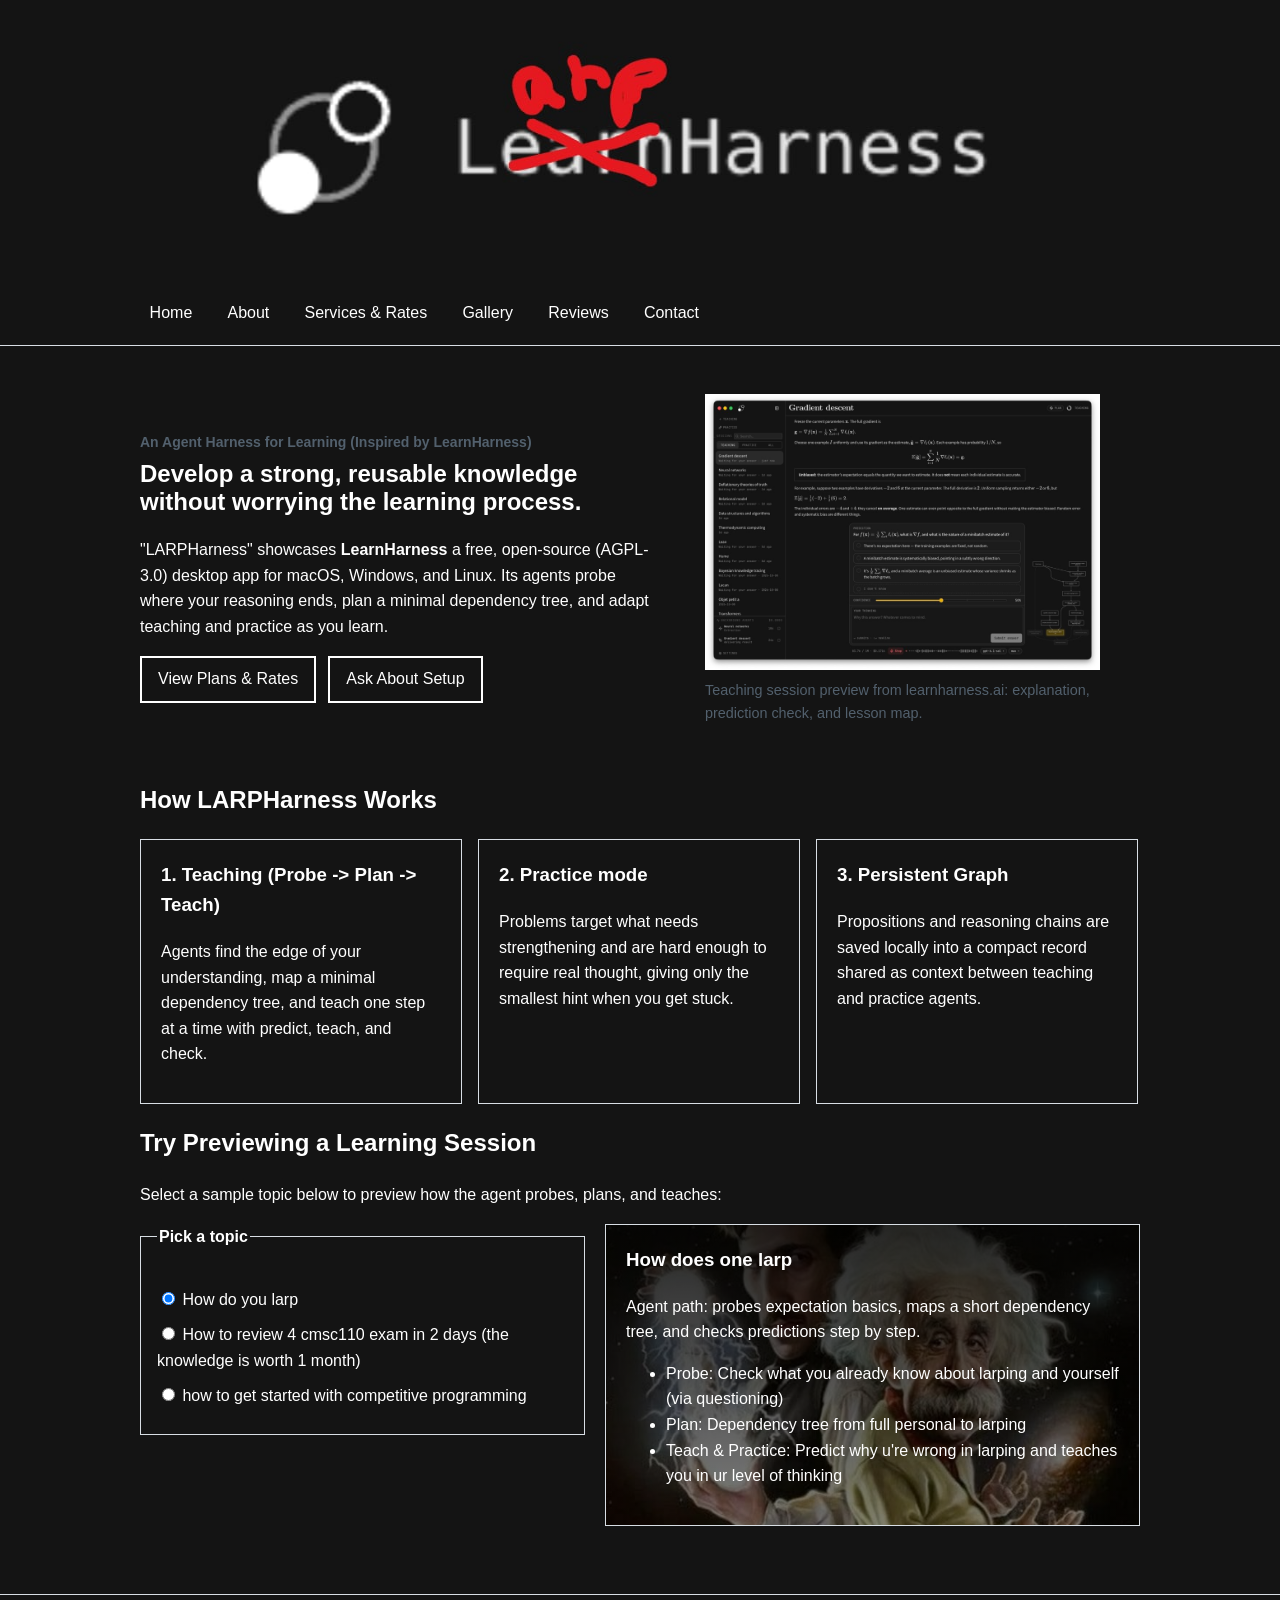
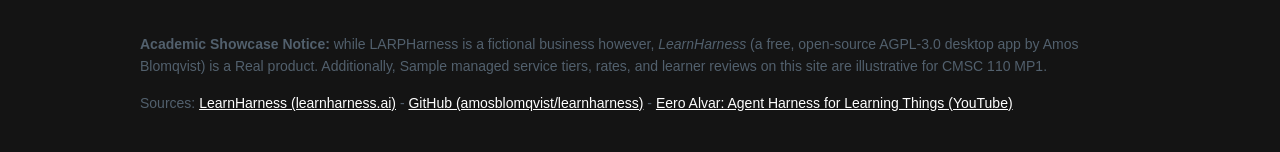
<file: index.html>
<!--
  index.html
  Rai Artienda (CMSC 110 - Machine Project #1)
-->


<!DOCTYPE html>
<html lang="en">

<head>
  <meta charset="UTF-8">
  <meta name="viewport" content="width=device-width, initial-scale=1.0">
  <title>LARPHarness | Home</title>
  <link rel="stylesheet" href="css/style.css">
  <script src="js/main.js" defer></script>
</head>

<body>
  <header class="site-header">

    <div class="container header-inner">
      <a class="brand" href="index.html"> <img src="pics/LarpHarness.jpg" alt="pic ni larpHarness toh"></a>

      <ul class="nav-list">
        <li><a href="index.html">Home</a></li>
        <li><a href="about.html">About</a></li>
        <li><a href="services.html">Services & Rates</a></li>
        <li><a href="gallery.html">Gallery</a></li>
        <li><a href="reviews.html">Reviews</a></li>
        <li><a href="contact.html">Contact</a></li>
      </ul>

    </div>
  </header>



  <main class="container">

    <section class="hero">
      <div class="hero-text">
        <p class="herolarp">An Agent Harness for Learning (Inspired by LearnHarness)</p>
        <h1>Develop a strong, reusable knowledge without worrying the learning process.</h1>
        <p>
          "LARPHarness" showcases <strong>LearnHarness</strong> a free, open-source (AGPL-3.0) desktop app
          for macOS, Windows, and Linux. Its agents probe where your reasoning ends, plan a minimal dependency tree,
          and adapt teaching and practice as you learn.
        </p>
        <!--Call To Action-->
        <div class="cta-row">
          <a class="btn btn-primary" href="services.html">View Plans & Rates</a>
          <a class="btn btn-secondary" href="contact.html">Ask About Setup</a>
        </div>
      </div>
      <figure class="samp1">
        <img src="pics/teaching-session.jpg" alt="Learn harness pic (ril)">
        <figcaption>Teaching session preview from learnharness.ai: explanation, prediction check, and lesson map.
        </figcaption>
      </figure>
    </section>

    <!--How larpharness works-->
    <section class="section">
      <h2>How LARPHarness Works</h2>
      <div class="blockZ-grid">
        <article class="blockZ">
          <h3>1. Teaching (Probe -> Plan -> Teach)</h3>
          <p>Agents find the edge of your understanding, map a minimal dependency tree, and teach one step at a time
            with predict, teach, and check.</p>
        </article>
        <article class="blockZ">
          <h3>2. Practice mode</h3>
          <p>Problems target what needs strengthening and are hard enough to require real thought, giving only the
            smallest hint when you get stuck.</p>
        </article>
        <article class="blockZ">
          <h3>3. Persistent Graph</h3>
          <p>Propositions and reasoning chains are saved locally into a compact record shared as context between
            teaching and practice agents.</p>
        </article>
      </div>
    </section>

    <!--Sample-->
    <section class="section">
      <h2 id="quest-heading">Try Previewing a Learning Session</h2>
      <p>Select a sample topic below to preview how the agent probes, plans, and teaches:</p>

      <div class="blockZ_q">
        <fieldset class="quest-picker">
          <legend>Pick a topic</legend>
          <label class="radio-row">
            <input type="radio" name="quest-goal" value="larp" checked>
            How do you larp
          </label>
          <label class="radio-row">
            <input type="radio" name="quest-goal" value="CMSC110">
            How to review 4 cmsc110 exam in 2 days (the knowledge is worth 1 month)
          </label>
          <label class="radio-row">
            <input type="radio" name="quest-goal" value="comProg">
            how to get started with competitive programming
          </label>
        </fieldset>

        <div id="quest-preview" class="blockZ"
          style="background: linear-gradient(rgba(0,0,0,0.85), rgba(0,0,0,0.5)), url('pics/einsteinZ.jpg') center/cover no-repeat;">
          <h3 id="questZ-title">How does one larp</h3>
          <p id="questZ-summary">
            Agent path: probes expectation basics, maps a short dependency tree, and checks predictions step by step.
          </p>
          <ul id="questZ-steps">
            <li>Probe: Check what you already know about larping and yourself (via questioning)</li>
            <li>Plan: Dependency tree from full personal to larping</li>
            <li>Teach & Practice: Predict why u're wrong in larping and teaches you in ur level of thinking
            </li>
          </ul>
        </div>
      </div>
    </section>

  </main>




  <footer class="site-footer">
    <div class="container">
      <p>
        <b>Academic Showcase Notice:</b> while LARPHarness is a fictional business however,
        <em>LearnHarness</em> (a free, open-source AGPL-3.0 desktop app by Amos Blomqvist) is a Real product. Additionally,
        Sample managed service tiers, rates, and learner reviews on this site are illustrative for CMSC 110 MP1.
      </p>
      
      <p>
        Sources:
        <a href="https://learnharness.ai/" target="_blank" rel="noopener noreferrer">LearnHarness (learnharness.ai)</a>
        -
        <a href="https://github.com/amosblomqvist/learnharness" target="_blank" rel="noopener noreferrer">GitHub
          (amosblomqvist/learnharness)</a>
        -
        <a href="https://www.youtube.com/watch?v=nfTDljFG2g0" target="_blank" rel="noopener noreferrer">Eero Alvar:
          Agent Harness for Learning Things (YouTube)</a>
      </p>
    </div>
  </footer>


</body>

</html>
</file>
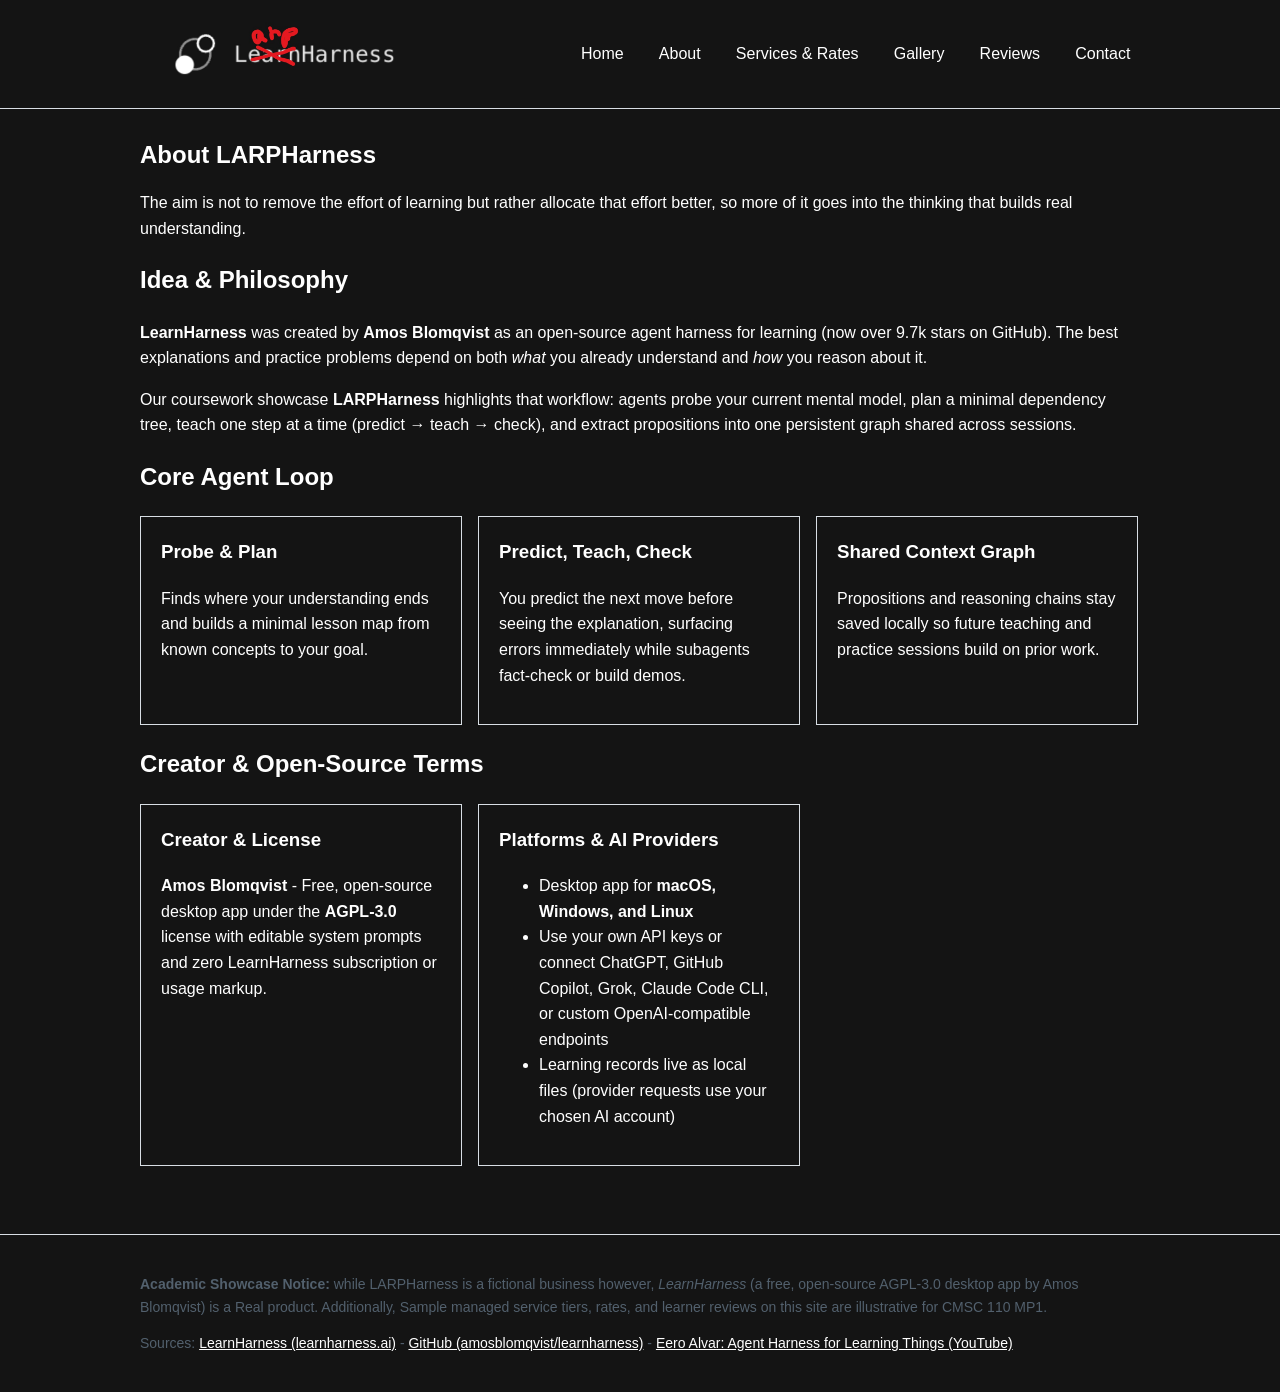
<file: about.html>
<!--
  about.html
  Rai Artienda (CMSC 110 - Machine Project #1)
-->
<!DOCTYPE html>
<html lang="en">

<head>
  <meta charset="UTF-8">
  <meta name="viewport" content="width=device-width, initial-scale=1.0">
  <title>LARPHarness | About</title>
  <link rel="stylesheet" href="css/style.css">
  <script src="js/main.js" defer></script>
</head>

<body>
    <!--Top Box (title card, & tab navigation)-->
  <header class="site-header">
    <div class="container header-inner">

      <a class="logo" href="index.html"> <img src="pics/LarpHarness.jpg" alt="pic ni larpHarness toh"></a>
      <ul class="nav-list">
        <li><a href="index.html">Home</a></li>
        <li><a href="about.html">About</a></li>
        <li><a href="services.html">Services & Rates</a></li>
        <li><a href="gallery.html">Gallery</a></li>
        <li><a href="reviews.html">Reviews</a></li>
        <li><a href="contact.html">Contact</a></li>
      </ul>

    </div>
  </header>

  <main class="container">
    <section class="page-intro">
      <h1>About LARPHarness</h1>
      <p>
        The aim is not to remove the effort of learning but rather allocate that effort better,
        so more of it goes into the thinking that builds real understanding.
      </p>
    </section>

    <section class="section">
      <h2>Idea & Philosophy</h2>
      <p>
        <b>LearnHarness</b> was created by <b>Amos Blomqvist</b> as an open-source
        agent harness for learning (now over 9.7k stars on GitHub). The best explanations and practice problems
        depend on both <em>what</em> you already understand and <em>how</em> you reason about it.
      </p>
      <p>
        Our coursework showcase <strong>LARPHarness</strong> highlights that workflow: agents probe your
        current mental model, plan a minimal dependency tree, teach one step at a time (predict &rarr; teach &rarr;
        check),
        and extract propositions into one persistent graph shared across sessions.
      </p>
    </section>

    <section class="section">
      <h2>Core Agent Loop</h2>

      
      <div class="blockZ-grid">
        <!--Probe & Plan-->
        <article class="blockZ">
          <h3>Probe & Plan</h3>
          <p>Finds where your understanding ends and builds a minimal lesson map from known concepts to your goal.</p>
        </article>
        <!--Teach-->
        <article class="blockZ">
          <h3>Predict, Teach, Check</h3>
          <p>You predict the next move before seeing the explanation, surfacing errors immediately while subagents
            fact-check or build demos.</p>
        </article>
        <!--Graph-->
        <article class="blockZ">
          <h3>Shared Context Graph</h3>
          <p>Propositions and reasoning chains stay saved locally so future teaching and practice sessions build on
            prior work.</p>
        </article>
      </div>

    </section>

    <section class="section">
      <h2>Creator & Open-Source Terms</h2>
      <div class="blockZ-grid">
        <article class="blockZ">
          <h3>Creator & License</h3>
          <p>
            <strong>Amos Blomqvist</strong> - Free, open-source desktop app under the <strong>AGPL-3.0</strong>
            license with editable system prompts and zero LearnHarness subscription or usage markup.
          </p>
        </article>
        <article class="blockZ">
          <h3>Platforms & AI Providers</h3>
          <ul>
            <li>Desktop app for <strong>macOS, Windows, and Linux</strong></li>
            <li>Use your own API keys or connect ChatGPT, GitHub Copilot, Grok, Claude Code CLI, or custom
              OpenAI-compatible endpoints</li>
            <li>Learning records live as local files (provider requests use your chosen AI account)</li>
          </ul>
        </article>
      </div>
    </section>
  </main>

  <footer class="site-footer">
    <div class="container">

  <p>
        <b>Academic Showcase Notice:</b> while LARPHarness is a fictional business however,
        <em>LearnHarness</em> (a free, open-source AGPL-3.0 desktop app by Amos Blomqvist) is a Real product. Additionally,
        Sample managed service tiers, rates, and learner reviews on this site are illustrative for CMSC 110 MP1.
      </p>
      <p class="footer-sources">
        Sources:
        <a href="https://learnharness.ai/" target="_blank" rel="noopener noreferrer">LearnHarness (learnharness.ai)</a>
        -
        <a href="https://github.com/amosblomqvist/learnharness" target="_blank" rel="noopener noreferrer">GitHub
          (amosblomqvist/learnharness)</a>
        -  
        <a href="https://www.youtube.com/watch?v=nfTDljFG2g0" target="_blank" rel="noopener noreferrer">Eero Alvar:
          Agent Harness for Learning Things (YouTube)</a>
      </p>
    </div>
  </footer>
</body>

</html>
</file>
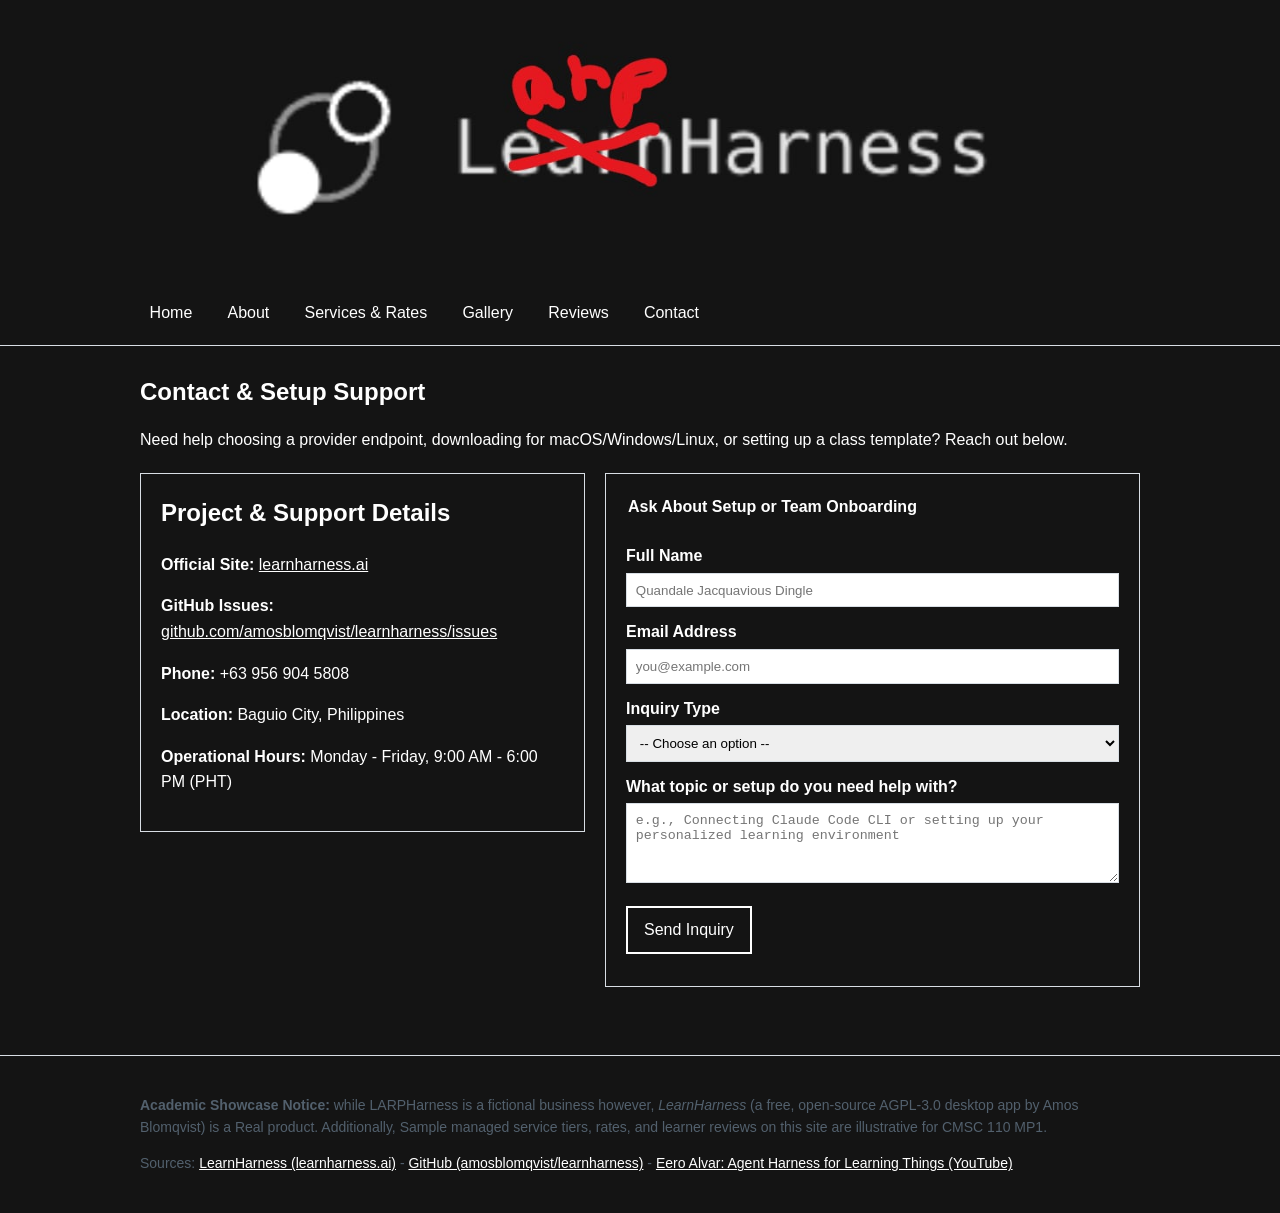
<file: contact.html>
<!--
  contact.html
  Rai Artienda (CMSC 110 - Machine Project #1)
-->
<!DOCTYPE html>
<html lang="en">

<head>
  <meta charset="UTF-8">
  <meta name="viewport" content="width=device-width, initial-scale=1.0">
  <title>LARPHarness | Contact</title>
  <link rel="stylesheet" href="css/style.css">
  <script src="js/main.js" defer></script>
</head>

<body>
    <!--Top Box (title card, & tab navigation)-->
  <header class="site-header">
    <div class="container header-inner">
      <a class="brand" href="index.html"> <img src="pics/LarpHarness.jpg" alt="pic ni larpHarness toh"></a>

      <ul class="nav-list">
        <li><a href="index.html">Home</a></li>
        <li><a href="about.html">About</a></li>
        <li><a href="services.html">Services & Rates</a></li>
        <li><a href="gallery.html">Gallery</a></li>
        <li><a href="reviews.html">Reviews</a></li>
        <li><a href="contact.html">Contact</a></li>
      </ul>

    </div>
  </header>

  <main class="container">
    <section class="page-intro">
      <h1>Contact & Setup Support</h1>
      <p>
        Need help choosing a provider endpoint, downloading for macOS/Windows/Linux, or setting up a class template?
        Reach out below.
      </p>
    </section>

    <!--Deets-->
    <section class="section contact-layout">
      <div class="blockZ">
        <h2>Project & Support Details</h2>
        <p><strong>Official Site:</strong> <a href="https://learnharness.ai/" target="_blank"
            rel="noopener noreferrer">learnharness.ai</a></p>
        <p><strong>GitHub Issues:</strong> <a href="https://github.com/amosblomqvist/learnharness/issues"
            target="_blank" rel="noopener noreferrer">github.com/amosblomqvist/learnharness/issues</a></p>
        <p><strong>Phone:</strong> +63 956 904 5808</p>
        <p><strong>Location:</strong> Baguio City, Philippines</p>
        <p><strong>Operational Hours:</strong> Monday - Friday, 9:00 AM - 6:00 PM (PHT)</p>
      </div>

      <!--Querie/s-->
      <form class="blockZ" id="contact-form" action="#" method="get">
        <fieldset>
          <legend>Ask About Setup or Team Onboarding</legend>

          <label for="full-name">Full Name</label>
          <input type="text" id="full-name" name="fullName" placeholder="Quandale Jacquavious Dingle" required>

          <label for="email">Email Address</label>
          <input type="email" id="email" name="email" placeholder="you@example.com" required>

          <label for="topic">Inquiry Type</label>
          <select id="topic" name="topic" required>
            <option value="">-- Choose an option --</option>
            <option value="setup">Desktop Setup & API Key Help</option>
            <option value="pro">Pro Study Packs</option>
            <option value="school">School & Team Onboarding</option>
          </select>

          <label for="message">What topic or setup do you need help with?</label>
          <textarea id="message" name="message" rows="4"
            placeholder="e.g., Connecting Claude Code CLI or setting up your personalized learning environment"
            required></textarea>

          <button type="submit" class="btn btn-primary">Send Inquiry</button>
          <p id="form-feedback" class="form-feedback" role="status"></p>
          <noscript>
            <p class="muted">JavaScript is off. You can open an issue on github.com/amosblomqvist/learnharness.</p>
          </noscript>
        </fieldset>
      </form>
    </section>
  </main>

  <footer class="site-footer">
    <div class="container">
       <p>
        <b>Academic Showcase Notice:</b> while LARPHarness is a fictional business however,
        <em>LearnHarness</em> (a free, open-source AGPL-3.0 desktop app by Amos Blomqvist) is a Real product. Additionally,
        Sample managed service tiers, rates, and learner reviews on this site are illustrative for CMSC 110 MP1.
      </p>
        <p class="footer-sources">
        Sources:
        <a href="https://learnharness.ai/" target="_blank" rel="noopener noreferrer">LearnHarness (learnharness.ai)</a>
        -
        <a href="https://github.com/amosblomqvist/learnharness" target="_blank" rel="noopener noreferrer">GitHub
          (amosblomqvist/learnharness)</a>
        -  
        <a href="https://www.youtube.com/watch?v=nfTDljFG2g0" target="_blank" rel="noopener noreferrer">Eero Alvar:
          Agent Harness for Learning Things (YouTube)</a>
      </p>
    </div>
  </footer>
</body>

</html>
</file>
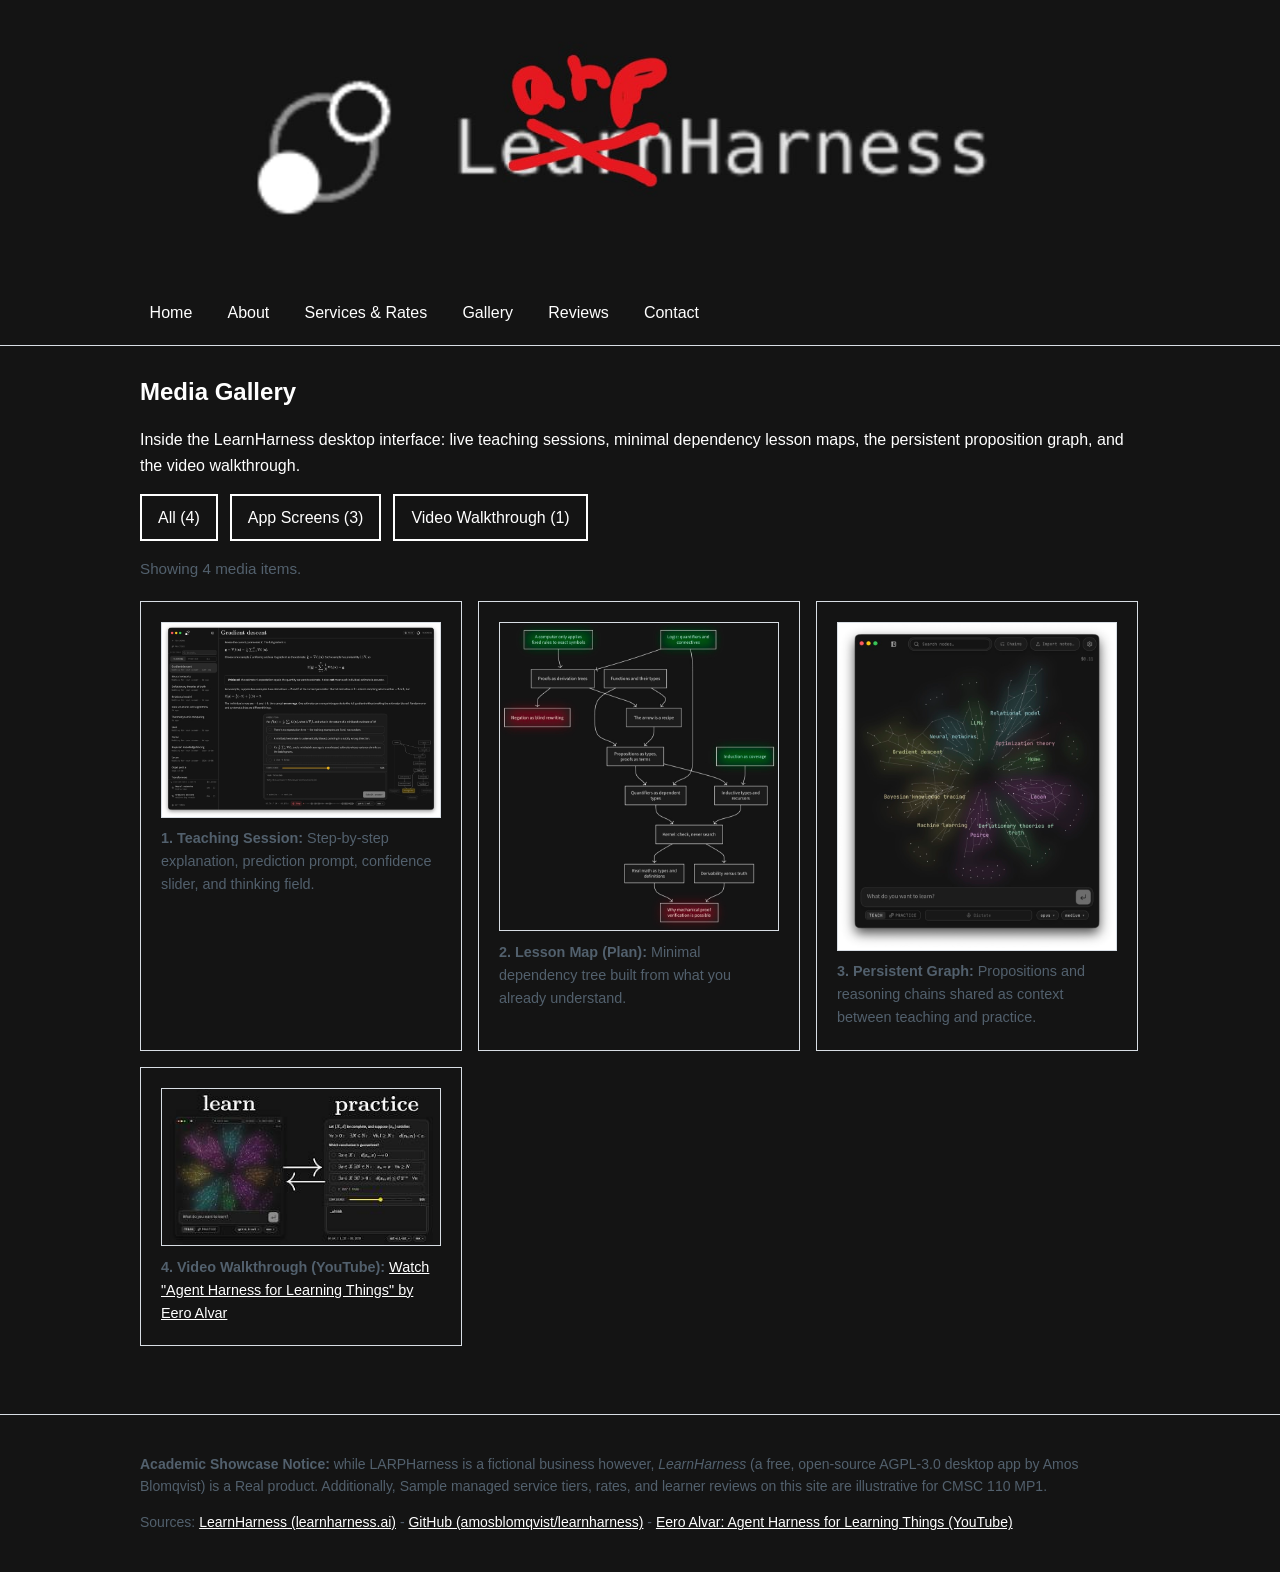
<file: gallery.html>
<!--
  gallery.html
  Rai Artienda (CMSC 110 - Machine Project #1)
-->
<!DOCTYPE html>
<html lang="en">

<head>
  <meta charset="UTF-8">
  <meta name="viewport" content="width=device-width, initial-scale=1.0">
  <title>LARPHarness | Gallery</title>
  <link rel="stylesheet" href="css/style.css">
  <script src="js/main.js" defer></script>
</head>

<body>

  <!--Top Box (title card, & tab navigation)-->
  <header class="site-header">
    <div class="container header-inner">
      <a class="brand" href="index.html"> <img src="pics/LarpHarness.jpg" alt="pic ni larpHarness toh"></a>
      <ul class="nav-list">
        <li><a href="index.html">Home</a></li>
        <li><a href="about.html">About</a></li>
        <li><a href="services.html">Services & Rates</a></li>
        <li><a href="gallery.html">Gallery</a></li>
        <li><a href="reviews.html">Reviews</a></li>
        <li><a href="contact.html">Contact</a></li>
      </ul>
    </div>
  </header>



  <main class="container">
    <section class="page-intro">
      <h1>Media Gallery</h1>
      <p>
        Inside the LearnHarness desktop interface: live teaching sessions, minimal dependency lesson maps,
        the persistent proposition graph, and the video walkthrough.
      </p>

      <div class="filterZ" role="group">
        <button type="button" class="btn btn-primary filter-btn" data-filter="all">All (4)</button>
        <button type="button" class="btn btn-secondary filter-btn" data-filter="screens">App Screens (3)</button>
        <button type="button" class="btn btn-secondary filter-btn" data-filter="video">Video Walkthrough (1)</button>
      </div>
      <p id="gallery-count" class="muted">Showing 4 media items.</p>
    </section>

    <!--Picsss-->
    <section class="section">
      <div class="gallery-grid" id="gallery-grid">

        <figure class="blockZ gallery-item" data-category="screens">
          <img src="pics/teaching-session.jpg"
            alt="LearnHarness teaching gradient descent with prediction question, confidence slider, thinking field, and lesson map">
          <figcaption><strong>1. Teaching Session:</strong> Step-by-step explanation, prediction prompt, confidence
            slider, and thinking field.</figcaption>
        </figure>

        <figure class="blockZ gallery-item" data-category="screens">
          <img src="pics/lesson-map.jpg"
            alt="LearnHarness minimal dependency tree lesson map leading from known ideas to a goal">
          <figcaption><strong>2. Lesson Map (Plan):</strong> Minimal dependency tree built from what you already
            understand.</figcaption>
        </figure>

        <figure class="blockZ gallery-item" data-category="screens">
          <img src="pics/knowledge-graph.jpg"
            alt="LearnHarness persistent knowledge graph connecting propositions and reasoning chains">
          <figcaption><strong>3. Persistent Graph:</strong> Propositions and reasoning chains shared as context between
            teaching and practice.</figcaption>
        </figure>

        <figure class="blockZ gallery-item" data-category="video">
          <a href="https://www.youtube.com/watch?v=nfTDljFG2g0" target="_blank" rel="noopener noreferrer">
            <img src="pics/video-thumb.jpg" alt="YouTube thumbnail for Agent Harness for Learning Things by Eero Alvar">
          </a>
          <figcaption>
            <strong>4. Video Walkthrough (YouTube):</strong>
            <a href="https://www.youtube.com/watch?v=nfTDljFG2g0" target="_blank" rel="noopener noreferrer">
              Watch "Agent Harness for Learning Things" by Eero Alvar
            </a>
          </figcaption>
        </figure>
      </div>
    </section>
    
  </main>

  <footer class="site-footer">
    <div class="container">
 <p>
        <b>Academic Showcase Notice:</b> while LARPHarness is a fictional business however,
        <em>LearnHarness</em> (a free, open-source AGPL-3.0 desktop app by Amos Blomqvist) is a Real product. Additionally,
        Sample managed service tiers, rates, and learner reviews on this site are illustrative for CMSC 110 MP1.
      </p>
      <p class="footer-sources">
        Sources:
        <a href="https://learnharness.ai/" target="_blank" rel="noopener noreferrer">LearnHarness (learnharness.ai)</a>
        -
        <a href="https://github.com/amosblomqvist/learnharness" target="_blank" rel="noopener noreferrer">GitHub
          (amosblomqvist/learnharness)</a>
        -
        <a href="https://www.youtube.com/watch?v=nfTDljFG2g0" target="_blank" rel="noopener noreferrer">Eero Alvar:
          Agent Harness for Learning Things (YouTube)</a>
      </p>
    </div>
  </footer>
</body>

</html>
</file>
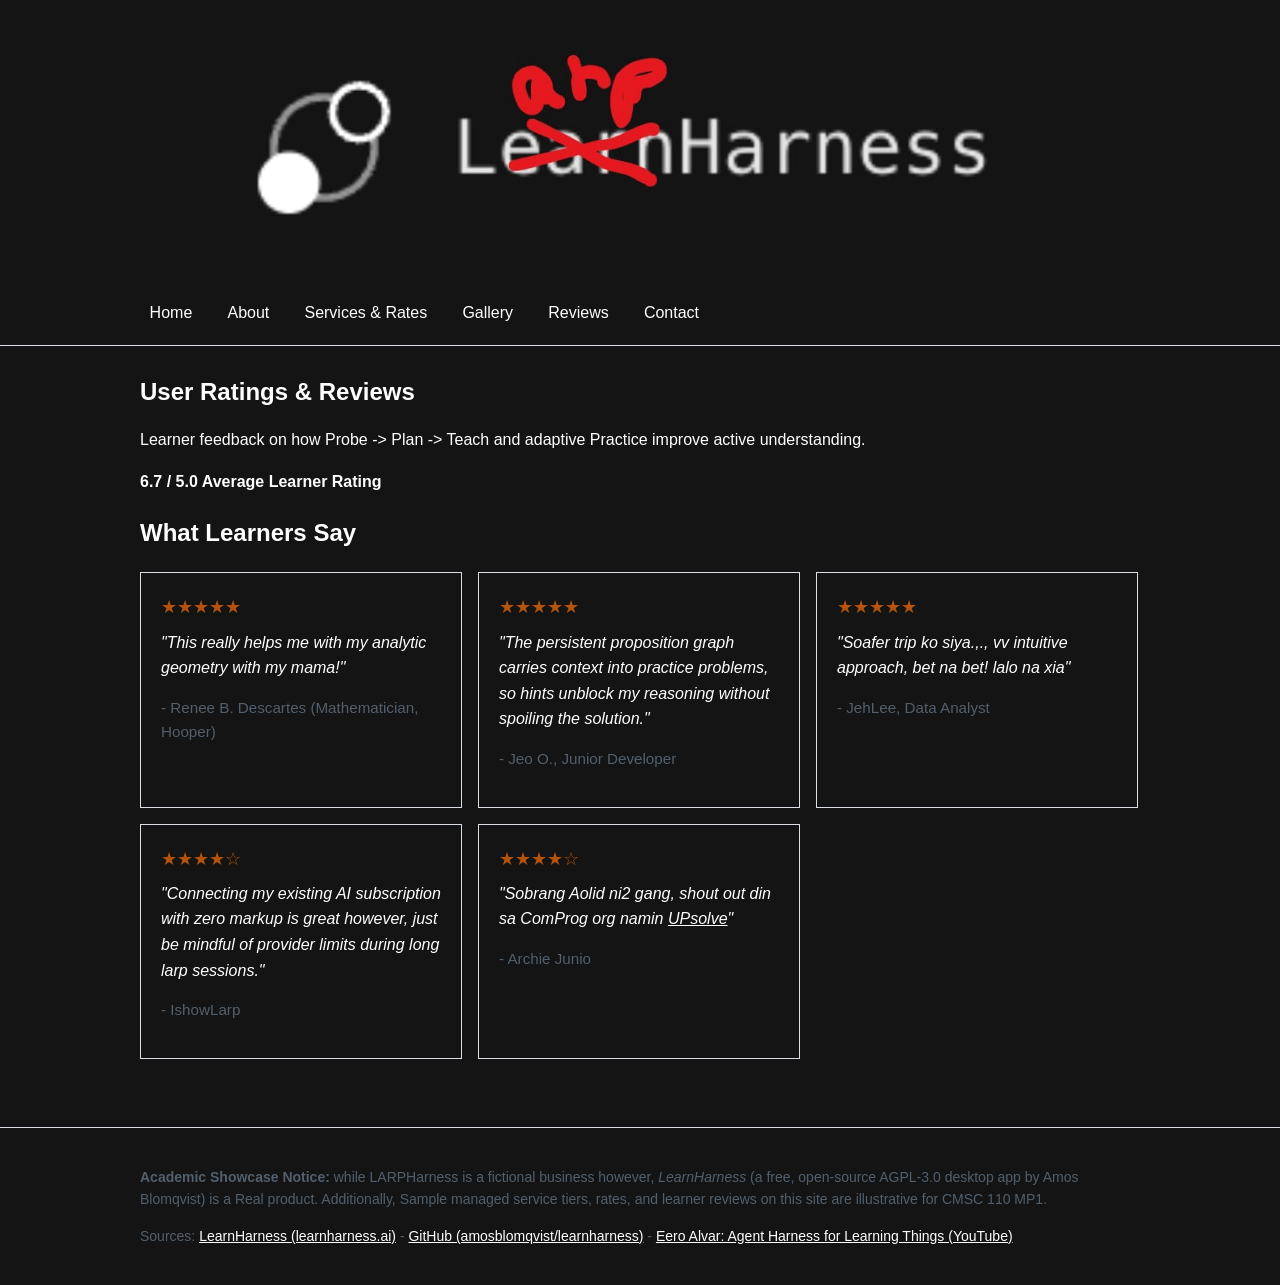
<file: reviews.html>
<!--
  reviews.html
  Rai Artienda (CMSC 110 - Machine Project #1)
-->
<!DOCTYPE html>
<html lang="en">

<head>
  <meta charset="UTF-8">
  <meta name="viewport" content="width=device-width, initial-scale=1.0">
  <title>LARPHarness | User Reviews</title>
  <link rel="stylesheet" href="css/style.css">
  <script src="js/main.js" defer></script>
</head>

<body>
    <!--Top Box (title card, & tab navigation)-->
  <header class="site-header">
    <div class="container header-inner">
      <a class="brand" href="index.html"> <img src="pics/LarpHarness.jpg" alt="pic ni larpHarness toh"></a>
      <ul class="nav-list">
        <li><a href="index.html">Home</a></li>
        <li><a href="about.html">About</a></li>
        <li><a href="services.html">Services & Rates</a></li>
        <li><a href="gallery.html">Gallery</a></li>
        <li><a href="reviews.html">Reviews</a></li>
        <li><a href="contact.html">Contact</a></li>
      </ul>
    </div>
  </header>

  <main class="container">
    <section class="page-intro">
      <h1>User Ratings & Reviews</h1>
      <p>
        Learner feedback on how Probe -> Plan -> Teach and adaptive Practice improve active understanding.
      </p>
      <div class="rating-summary card">
        <strong>6.7 / 5.0 Average Learner Rating</strong>
      </div>
    </section>

    <section class="section">
      <h2>What Learners Say</h2>

      <!--Testimonies-->
      <div class="blockZ-grid">

        <article class="blockZ">
          <p class="stars">&#9733;&#9733;&#9733;&#9733;&#9733;</p>
          <blockquote>
            "This really helps me with my analytic geometry with my mama!"
          </blockquote>
          <p class="muted">- Renee B. Descartes (Mathematician, Hooper)</p>
        </article>

        <article class="blockZ">
          <p class="stars">&#9733;&#9733;&#9733;&#9733;&#9733;</p>
          <blockquote>
            "The persistent proposition graph carries context into practice problems, so hints unblock my reasoning
            without spoiling the solution."
          </blockquote>
          <p class="muted">- Jeo O., Junior Developer </p>
        </article>

        <article class="blockZ">
          <p class="stars">&#9733;&#9733;&#9733;&#9733;&#9733;</p>
          <blockquote>
            "Soafer trip ko siya.,., vv intuitive approach, bet na bet! lalo na xia"
          </blockquote>
          <p class="muted">- JehLee, Data Analyst </p>
        </article>

        <article class="blockZ">
          <p class="stars">&#9733;&#9733;&#9733;&#9733;&#9734;</p>
          <blockquote>
            "Connecting my existing AI subscription with zero markup is great however, just be mindful of provider
            limits
            during long larp sessions."
          </blockquote>
          <p class="muted">- IshowLarp </p>
        </article>

        <article class="blockZ">
          <p class="stars">&#9733;&#9733;&#9733;&#9733;&#9734;</p>
          <blockquote>
            "Sobrang Aolid ni2 gang, shout out din sa ComProg org namin <a href="https://www.upsolve.study/" target = "_blank">UPsolve</a>"
          </blockquote>
          <p class="muted">- Archie Junio </p>
        </article>


      </div>
    </section>
  </main>

  <footer class="site-footer">
    <div class="container">
      
      <p>
        <b>Academic Showcase Notice:</b> while LARPHarness is a fictional business however,
        <em>LearnHarness</em> (a free, open-source AGPL-3.0 desktop app by Amos Blomqvist) is a Real product. Additionally,
        Sample managed service tiers, rates, and learner reviews on this site are illustrative for CMSC 110 MP1.
      </p>
      <p class="footer-sources">
        Sources:
        <a href="https://learnharness.ai/" target="_blank" rel="noopener noreferrer">LearnHarness (learnharness.ai)</a>
        -
        <a href="https://github.com/amosblomqvist/learnharness" target="_blank" rel="noopener noreferrer">GitHub
          (amosblomqvist/learnharness)</a>
        -
        <a href="https://www.youtube.com/watch?v=nfTDljFG2g0" target="_blank" rel="noopener noreferrer">Eero Alvar:
          Agent Harness for Learning Things (YouTube)</a>
      </p>
    </div>
  </footer>
</body>

</html>
</file>
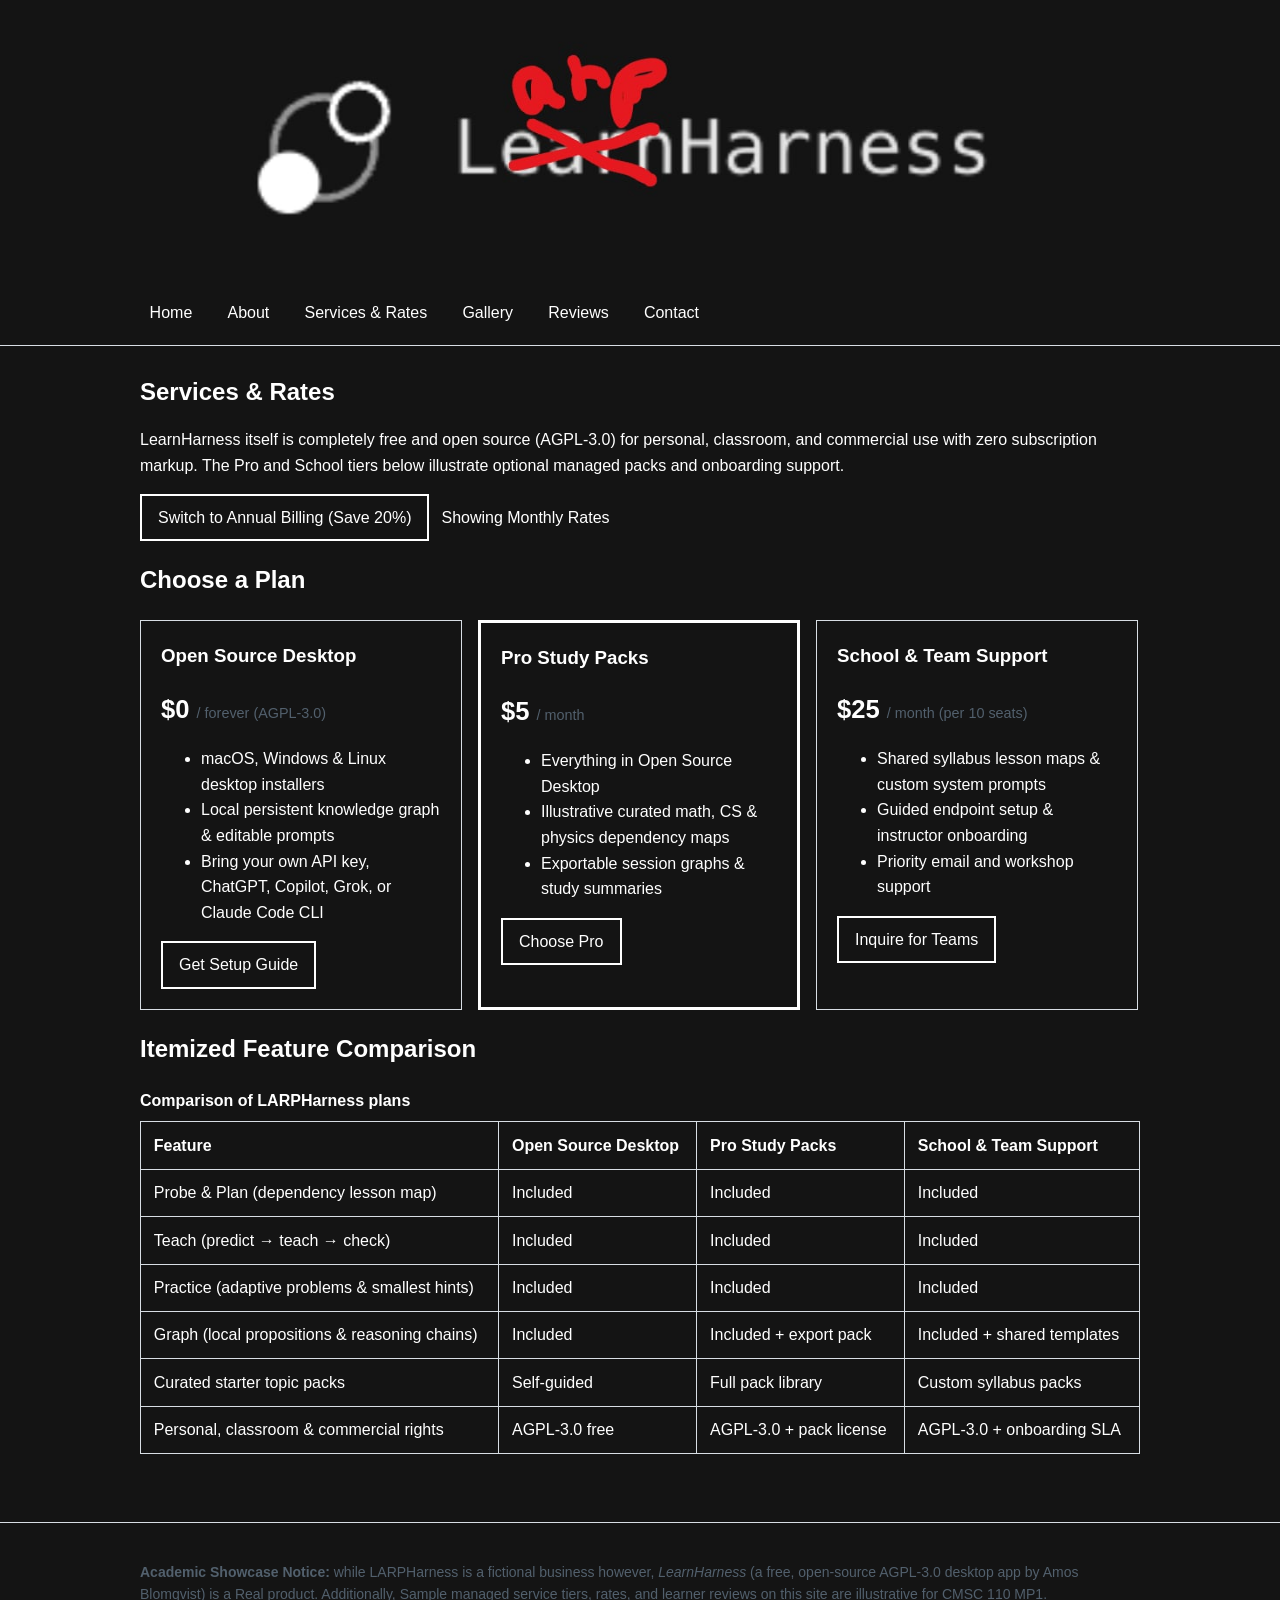
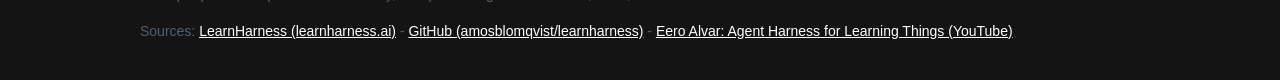
<file: services.html>
<!--
  services.html
  Rai Artienda (CMSC 110 - Machine Project #1)
-->
<!DOCTYPE html>
<html lang="en">

<head>
  <meta charset="UTF-8">
  <meta name="viewport" content="width=device-width, initial-scale=1.0">
  <title>LARPHarness | Services & Rates</title>
  <link rel="stylesheet" href="css/style.css">
  <script src="js/main.js" defer></script>
</head>

<body>
    <!--Top Box (title card, & tab navigation)-->
  <header class="site-header">
    <div class="container header-inner">
      <a class="brand" href="index.html"> <img src="pics/LarpHarness.jpg" alt="pic ni larpHarness toh"></a>
      <ul class="nav-list">
        <li><a href="index.html">Home</a></li>
        <li><a href="about.html">About</a></li>
        <li><a href="services.html">Services & Rates</a></li>
        <li><a href="gallery.html">Gallery</a></li>
        <li><a href="reviews.html">Reviews</a></li>
        <li><a href="contact.html">Contact</a></li>
        </nav>
    </div>
  </header>

  <main class="container">
    <section class="page-intro">
      <h1>Services & Rates</h1>
      <p>
        LearnHarness itself is completely free and open source (AGPL-3.0) for personal, classroom, and commercial use
        with zero subscription markup. The Pro and School tiers below illustrate optional managed packs and onboarding
        support.
      </p>
      <div class="billing-bar">
        <button type="button" class="btn btn-secondary" id="billing-toggle" data-billing="monthly">
          Switch to Annual Billing (Save 20%)
        </button>
        <span id="billing-status">Showing Monthly Rates</span>
      </div>
    </section>

    <section class="section">
      <h2>Choose a Plan</h2>
      <div class="blockZ-grid">
        <article class="blockZ">
          <h3>Open Source Desktop</h3>
          <p class="price">
            <span class="tier-price" data-monthly="$0" data-annual="$0">$0</span>
            <span class="tier-period">/ forever (AGPL-3.0)</span>
          </p>
          <ul>
            <li>macOS, Windows & Linux desktop installers</li>
            <li>Local persistent knowledge graph & editable prompts</li>
            <li>Bring your own API key, ChatGPT, Copilot, Grok, or Claude Code CLI</li>
          </ul>
          <a class="btn btn-secondary" href="contact.html">Get Setup Guide</a>
        </article>

        <article class="blockZ blockZ-featured">
          <h3>Pro Study Packs</h3>
          <p class="price">
            <span class="tier-price" data-monthly="$5" data-annual="$4">$5</span>
            <span class="tier-period">/ month</span>
          </p>
          <ul>
            <li>Everything in Open Source Desktop</li>
            <li>Illustrative curated math, CS & physics dependency maps</li>
            <li>Exportable session graphs & study summaries</li>
          </ul>
          <a class="btn btn-primary" href="contact.html">Choose Pro</a>
        </article>

        <article class="blockZ">
          <h3>School & Team Support</h3>
          <p class="price">
            <span class="tier-price" data-monthly="$25" data-annual="$20">$25</span>
            <span class="tier-period">/ month (per 10 seats)</span>
          </p>
          <ul>
            <li>Shared syllabus lesson maps & custom system prompts</li>
            <li>Guided endpoint setup & instructor onboarding</li>
            <li>Priority email and workshop support</li>
          </ul>
          <a class="btn btn-secondary" href="contact.html">Inquire for Teams</a>
        </article>
      </div>
    </section>

    <!--Comparispon-->
    <section class="section">
      <h2>Itemized Feature Comparison</h2>
      <div class="table-wrap">
        <table>
          <caption>Comparison of LARPHarness plans</caption>
          <thead>
            <tr>
              <th>Feature</th>
              <th>Open Source Desktop</th>
              <th>Pro Study Packs</th>
              <th>School & Team Support</th>
            </tr>
          </thead>
          <tbody>
            <tr>
              <td>Probe & Plan (dependency lesson map)</td>
              <td>Included</td>
              <td>Included</td>
              <td>Included</td>
            </tr>
            <tr>
              <td>Teach (predict &rarr; teach &rarr; check)</td>
              <td>Included</td>
              <td>Included</td>
              <td>Included</td>
            </tr>
            <tr>
              <td>Practice (adaptive problems & smallest hints)</td>
              <td>Included</td>
              <td>Included</td>
              <td>Included</td>
            </tr>
            <tr>
              <td>Graph (local propositions & reasoning chains)</td>
              <td>Included</td>
              <td>Included + export pack</td>
              <td>Included + shared templates</td>
            </tr>
            <tr>
              <td>Curated starter topic packs</td>
              <td>Self-guided</td>
              <td>Full pack library</td>
              <td>Custom syllabus packs</td>
            </tr>
            <tr>
              <td>Personal, classroom & commercial rights</td>
              <td>AGPL-3.0 free</td>
              <td>AGPL-3.0 + pack license</td>
              <td>AGPL-3.0 + onboarding SLA</td>
            </tr>
          </tbody>
        </table>
      </div>
    </section>
  </main>

  <footer class="site-footer">
    <div class="container">
  <p>
        <b>Academic Showcase Notice:</b> while LARPHarness is a fictional business however,
        <em>LearnHarness</em> (a free, open-source AGPL-3.0 desktop app by Amos Blomqvist) is a Real product. Additionally,
        Sample managed service tiers, rates, and learner reviews on this site are illustrative for CMSC 110 MP1.
      </p>
      <p class="footer-sources">
        Sources:
        <a href="https://learnharness.ai/" target="_blank" rel="noopener noreferrer">LearnHarness (learnharness.ai)</a>
        -
        <a href="https://github.com/amosblomqvist/learnharness" target="_blank" rel="noopener noreferrer">GitHub
          (amosblomqvist/learnharness)</a>
        -
        <a href="https://www.youtube.com/watch?v=nfTDljFG2g0" target="_blank" rel="noopener noreferrer">Eero Alvar:
          Agent Harness for Learning Things (YouTube)</a>
      </p>
    </div>
  </footer>
</body>

</html>
</file>
<file: css/style.css>
:root {
  background-color: #141414;
  --font-body: "Segoe UI", sans-serif;
}

*,
*::before,
*::after {
  box-sizing: border-box;
}

body {
  margin: 0;
  font-family: var(--font-body);
  line-height: 1.6;
  color: #ffffff;
}

img {
  display: block;
  max-width: 100%;
  height: auto;
}

a {
  color: #141414;
}

a {
  color: #ffffff
}

.container {
  width: min(1000px, 92%);
  margin: 0 auto;
}

main {
  padding: 32px 0 48px;
}

.section,
.page-intro {
  margin-bottom: 20px;
}

.muted {
  color: #52606d;
  font-size: 15.2px;
}

/*Header & Navigation (All Pages)*/
.site-header {
  background-color: #141414;
  border-bottom: 1px solid #d8dee4;
}

.header-inner {
  display: flex;
  flex-wrap: wrap;
  align-items: center;
  justify-content: space-between;
  gap: 16px;
  padding: 14.4px 0;
}

.logo {
  width: 300px;
  height: auto;
}

.nav-list {
  display: flex;
  flex-wrap: wrap;
  gap: 8px 16px;
  list-style: none;
  margin: 0;
  padding: 0;
}

.nav-list a {
  display: inline-block;
  padding: 4.8px 9.6px;
  text-decoration: none;
  color: #ffffff;
}

.nav-list a:hover {
  background-color: #ffffff;
  color: #141414;
}

/* BlockZ, grids & buttons */
.blockZ-grid,
.gallery-grid {
  display: grid;
  grid-template-columns: repeat(auto-fit, minmax(240px, 322px));
  gap: 16px;
}

.blockZ {
  border: 1px solid #d8dee4;
  padding: 20px;
}

.blockZ h2,
.blockZ h3 {
  margin-top: 0;
}

.blockZ-featured {
  border: 3px solid #ffffff;
}

.cta-row,
.billing-bar,
.filterZ {
  display: flex;
  flex-wrap: wrap;
  align-items: center;
  gap: 12px;
  margin-top: 16px;
}

.btn {
  display: inline-block;
  padding: 8.8px 16px;
  border: 1px solid #141414;
  font: inherit;
  text-decoration: none;
  cursor: pointer;
}

.btn-primary {
  background-color: #141414;
  color: #ffffff;
  border: 2px solid #ffffff;
}

.btn:hover {
  background-color: #ffffff;
  color:#141414;
  border: 2px solid #141414;
}

.btn-secondary {
  background-color: #141414;
  border: 2px solid #ffffff;
  color: #ffffff;
}

.blockZ_q,
.contact-layout {
  display: grid;
  grid-template-columns: 445px 535px;
  gap: 20px;
  align-items: start;
}

/* Home (index.html) & Gallery Media (gallery.html) */
.hero {
  display: grid;
  grid-template-columns: 523px 475px;
  gap: 2px;
  align-items: center;
  margin-bottom: 40px;
}

.herolarp {
  font-size: 14px;
  font-weight: 600;
  color: #52606d;
  margin-bottom: 6.5px;
}

.hero h1,
.page-intro h1 {
  margin-top: 0;
  line-height: 1.2;
}

.hero-media,
.gallery-item {
  margin: 0;
}

.hero-media img,
.gallery-item img {
  background-color: #141414;
  border: 1px solid #d8dee4;
}

figcaption {
  margin-top: 9.6px;
  font-size: 14.4px;
  color: #52606d;
}

.quest-picker {
  border: 1px solid #d8dee4;
  background-color: #141414;
  padding: 16px;
}

.radio-row {
  display: block;
  margin: 9.6px 0;
  cursor: pointer;
}

/* (services.html) */
.price {
  font-size: 25.6px;
  font-weight: 700;
  margin: 8px 0;
}

.tier-period {
  font-size: 14.4px;
  font-weight: 400;
  color: #52606d;
}

.table-wrap {
  overflow-x: auto;
}

table {
  width: 100%;
  border-collapse: collapse;
  background-color: #141414;
}

caption {
  text-align: left;
  font-weight: 600;
  margin-bottom: 8px;
}

th,
td {
  border: 1px solid #d8dee4;
  padding: 10.4px 12.8px;
  text-align: left;
}



/*(reviews.html)*/
.stars {
  margin: 0 0 8px;
  font-size: 17.6px;
  color: #b45309;
}

blockquote {
  margin: 0 0 12px;
  font-style: italic;
}

/* (contact.html) */
fieldset {
  border: none;
  margin: 0;
  padding: 0;
}

legend {
  font-weight: 700;
  margin-bottom: 12px;
}

form label {
  display: block;
  font-weight: 600;
  margin: 12px 0 4px;
}

form input,
form select,
form textarea {
  width: 100%;
  padding: 8.8px;
  border: 1px solid #d8dee4;
  font: sans;
}

form button {
  margin-top: 16px;
}

.form-feedback {
  margin: 12px 0 0;
  font-weight: 600;
}

.form-feedback.is-error {
  color: #b91c1c;
}

.form-feedback.is-success {
  color: #166534;
}

/* Footer */
.site-footer {
  border-top: 1px solid #d8dee4;
  background-color: #141414;
  padding: 24px 0;
  font-size: 14px;
  color: #52606d;
}
</file>
